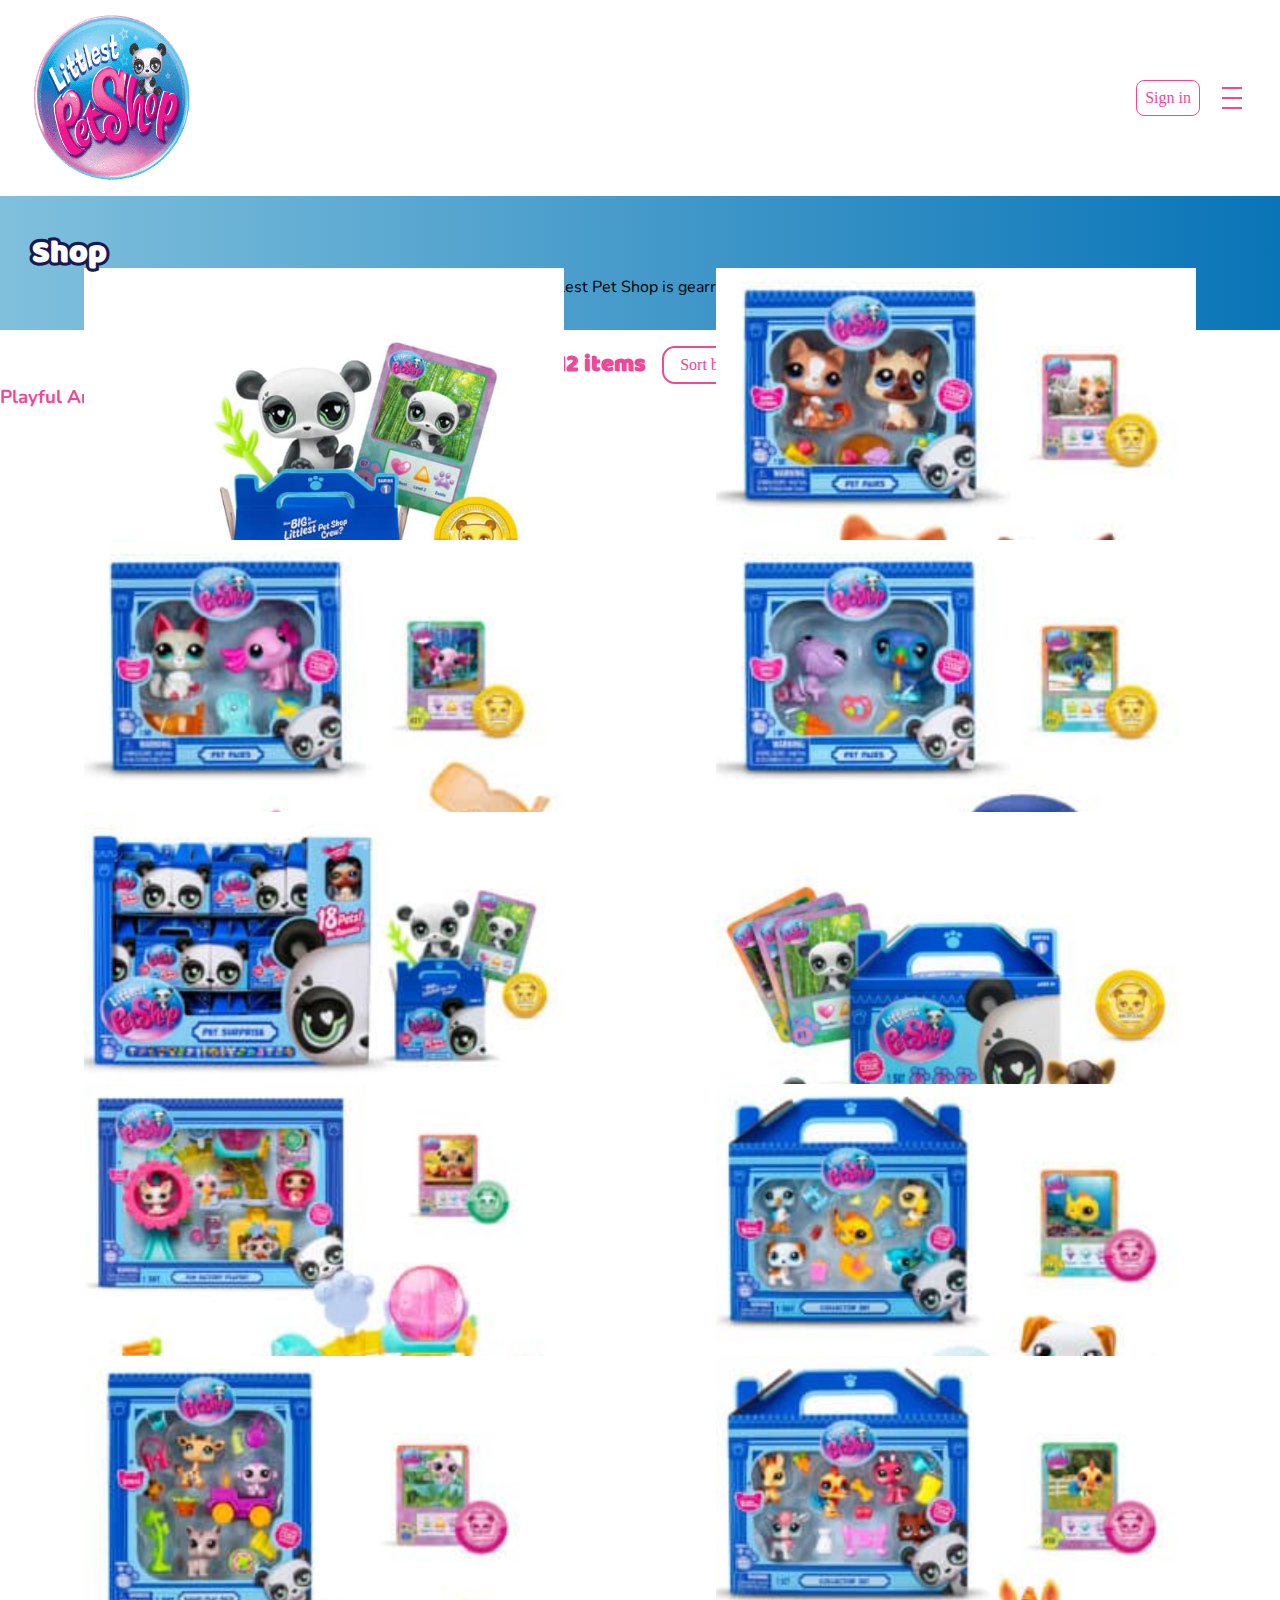
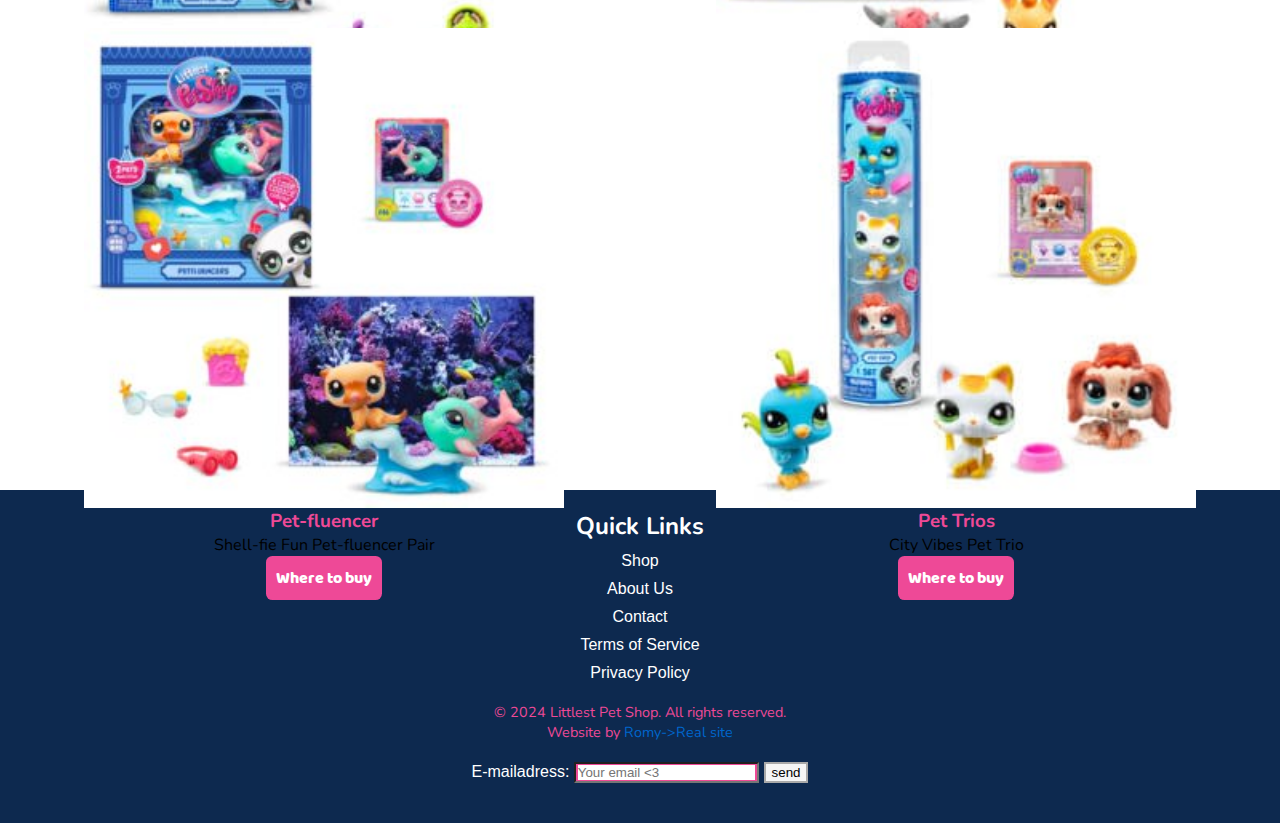
<file: index.html>
<!DOCTYPE html>
<html lang="en">

<head>
	<meta charset="UTF-8">
	<meta name="author" content="Romy">
	<meta name="viewport" content="width=device-width, initial-scale=1">

	<title>Littlest Pet Shop - Home - Littlest Pet Shop</title>

	<link href="styles/style.css" rel="stylesheet">
	<link rel="icon" type="image/png" href="images/lpslogo2.png">
</head>

<body>
	<header>
		<nav>
			<a href="index.html"><img src="images/logolpsovaal.png" alt="logo lps blue and white"></a>
			<a href="productinfo.html">Sign in</a>
			<!-- Hamburger icoon hulp van ali-->
			<button type="button">
				<span></span>
				<span></span>
				<span></span>
			</button>
		</nav>
	</header>
	<section>
		<article>
			<img src="./images/logolpsovaal.png" alt="logo lps, blue logo with a panda ">
			<h3>Menu</h3>
			<button>
				<svg xmlns="http://www.w3.org/2000/svg" viewBox="0 0 24 24" fill="none">
					<path fill-rule="evenodd" clip-rule="evenodd" d="M5.29289 5.29289C5.68342 4.90237 6.31658 4.90237 6.70711 5.29289L12 10.5858L17.2929 5.29289C17.6834 4.90237 18.3166 4.90237 18.7071 5.29289C19.0976 5.68342 19.0976 6.31658 18.7071 6.70711L13.4142 12L18.7071 17.2929C19.0976 17.6834 19.0976 18.3166 18.7071 18.7071C18.3166 19.0976 17.6834 19.0976 17.2929 18.7071L12 13.4142L6.70711 18.7071C6.31658 19.0976 5.68342 19.0976 5.29289 18.7071C4.90237 18.3166 4.90237 17.6834 5.29289 17.2929L10.5858 12L5.29289 6.70711C4.90237 6.31658 4.90237 5.68342 5.29289 5.29289Z" fill="#0F1729">
					</path>
				</svg>
			</button>
			
		</article>
		<ul>
			<li><a href="productinfo.html">Learn</a></li>
			<li><a href="productinfo.html">Shop</a></li>
			<li><a href="productinfo.html">Home</a></li>
			<li><a href="productinfo.html">Roblox</a></li>
		</ul>
		<ul>
			<li><a href="productinfo.html">Create an account</a></li>
			<li><a href="productinfo.html">Log in</a></li>
			<li><a href="productinfo.html"><!-- https://www.svgrepo.com/show/533194/mail-alt.svg--><svg xmlns="http://www.w3.org/2000/svg" aria-label="favorite heart icon" viewBox="0 0 16 16" fill="none"><path d="M1.24264 8.24264L8 15L14.7574 8.24264C15.553 7.44699 16 6.36786 16 5.24264V5.05234C16 2.8143 14.1857 1 11.9477 1C10.7166 1 9.55233 1.55959 8.78331 2.52086L8 3.5L7.21669 2.52086C6.44767 1.55959 5.28338 1 4.05234 1C1.8143 1 0 2.8143 0 5.05234V5.24264C0 6.36786 0.44699 7.44699 1.24264 8.24264Z" fill="#000000" /> </svg></a></li>
			<!-- https://www.svgrepo.com/show/533194/mail-alt.svg-->
			<li><a href="productinfo.html"><svg xmlns="http://www.w3.org/2000/svg" aria-label="envelope icon" viewBox="0 0 24 24" fill="none"> <path d="M4 18L9 12M20 18L15 12M3 8L10.225 12.8166C10.8665 13.2443 11.1872 13.4582 11.5339 13.5412C11.8403 13.6147 12.1597 13.6147 12.4661 13.5412C12.8128 13.4582 13.1335 13.2443 13.775 12.8166L21 8M6.2 19H17.8C18.9201 19 19.4802 19 19.908 18.782C20.2843 18.5903 20.5903 18.2843 20.782 17.908C21 17.4802 21 16.9201 21 15.8V8.2C21 7.0799 21 6.51984 20.782 6.09202C20.5903 5.71569 20.2843 5.40973 19.908 5.21799C19.4802 5 18.9201 5 17.8 5H6.2C5.0799 5 4.51984 5 4.09202 5.21799C3.71569 5.40973 3.40973 5.71569 3.21799 6.09202C3 6.51984 3 7.07989 3 8.2V15.8C3 16.9201 3 17.4802 3.21799 17.908C3.40973 18.2843 3.71569 18.5903 4.09202 18.782C4.51984 19 5.07989 19 6.2 19Z" stroke="#000000" stroke-width="2" stroke-linecap="round" stroke-linejoin="round" /></svg></a></li>
		</ul>
	</section>
	<main>
		<section>
			<!-- eerste section -->
			<div>
				<h1>Shop</h1>
				<h1 aria-hidden="true">Shop</h1>
			</div>
			<p>Een nieuwe generatie Littlest Pet Shop is gearriveerd; Generatie 7 is hier!</p>
		</section>
<!-- tweede section -->
		<section>
			<h2> Showing 12 items</h2>
<!-- https://developer.mozilla.org/en-US/docs/Web/HTML/Element/select -->
			<div>
			<label for="sortby-select">Sort by</label>
			<select name="sortby" id="sortby-select">
				<option value="Popular">Popular</option>
				<option value="Newest">Newest</option>
				<option value="Title, A-Z">Title, A-Z</option>
				<option value="Title, Z-A">Title, Z-A</option>
			</select>
			</div>
		</section>
		<section>
			<h3>Playful Animal Figures</h3>
			<!-- derde section -->
			<ul>
				<li>
					<img src="./images/pandalps.jpeg" alt="LPS panda comes with bamboo, a card and a coin">
					<h3>Pet Surprises</h3><p>Pet Surprise Single Panda</p><a href="productinfo.html">Where to buy</a>
				</li>
				<li>
					<img src="./images/hondjeslps.jpeg" alt="LPS dog and cat with a can of sardines, cheese, a coin and a card">
					<h3>Pet Pairs</h3><p>Bark cuterie Pet Pair</p><a href="productinfo.html">Where to buy</a>
				</li>
				<li><img src="./images/rozeenwitlps.jpeg"
						alt="LPS axolotl and a cat, comes with mini glasses, fake lemonade a shell and swimming glasses">
						<h3>Pet Pairs</h3><p>Divin' Divas Pet Pair</p><a href="productinfo.html">Where to buy</a>
				</li>
				<li><img src="./images/vogellps.jpeg"
						alt="LPS toucan and chameleon, comes with fake mini carrots and a painting board">
						<h3>Pet Pairs</h3><p>Artsy Pals Pet Pair</p><a href="productinfo.html">Where to buy</a>
				</li>
				<li><img src="./images/supriselps.jpeg"
						alt="LPS mistery boxes, shows a panda with bamboo, a caterpillar with a bottle , a cat with fake lemonade and a otter with binoculars ">
						<h3>Pet Surprises</h3><p>Pet Surprise Display</p><a href="productinfo.html">Where to buy</a>
				</li>
				<li><img src="./images/3soort.jpeg"
						alt="LPS mistery boxes, shows a panda with bamboo, a dog with a brush and a horse with a bucket ">
						<h3>Pet Surprises</h3><p>Pet Surprise Three Pack</p><a href="productinfo.html">Where to buy</a>
				</li>
				<li><img src="./images/playdinglps.jpeg"
						alt="LPS playset, a dog and an otter with 2 apples, a feeding bowl, corrots and cheese ">
						<h3>Collector Sets</h3><p>Fun Factory Playset</p><a href="productinfo.html">Where to buy</a>
				</li>
				<li><img src="./images/dolfijn.jpeg"
						alt="LPS dolfin, fish, 2 birds and a dog. Comes with pizza, popcorn, a bottle, a basket, glasses and a play ship ">
						<h3>Playsets</h3><p>Beach Besties Collector Set</p><a href="productinfo.html">Where to buy</a>
				</li>
				<li><img src="./images/safarilps.jpeg"
						alt="LPS rhino, giraffe and a monkey. Comes with a jeep, bonfire, bottles, greenery and a flask  ">
						<h3>Play Packs</h3><p>Safari Play Pack</p><a href="productinfo.html">Where to buy</a>
				</li>
				<li><img src="./images/farmlps.jpeg"
						alt="LPS goat, pony, chicken, ant and a dog. Comes with apples, carrots, and a bucket. ">
						<h3>Collector Sets</h3> <p>Farm Besties Collector Set</p><a href="productinfo.html">Where to buy</a>
				</li>
				<li><img src="./images/waterlps.jpeg"
						alt="LPS otter and dolfin. Comes with popcorn, a wave and two pairs of glasses ">
						<h3>Pet-fluencer</h3><p>Shell-fie Fun Pet-fluencer Pair</p><a href="productinfo.html">Where to buy</a>
				</li>
				<li><img src="./images/citylps.jpeg" alt="LPS dog, bird and a cat. Comes with a feeding bowl">
					<h3>Pet Trios</h3><p>City Vibes Pet Trio</p><a href="productinfo.html">Where to buy</a>
				</li>
			</ul>
		</section>
	</main>
	<script src="scripts/script.js"></script>

	<footer>
		<!--vierde section-->
		<section>
			<h2>Quick Links</h2>
			<ul>
				<li><a href="productinfo.html">Shop</a></li>
				<li><a href="productinfo.html">About Us</a></li>
				<li><a href="productinfo.html">Contact</a></li>
				<li><a href="productinfo.html">Terms of Service</a></li>
				<li><a href="productinfo.html">Privacy Policy</a></li>
			</ul>
		</section>
	
		<section>
			<!--https://www.w3schools.com/html/html_symbols.asp-->
			<p>&copy; 2024 Littlest Pet Shop. All rights reserved.</p>
			<p>Website by <a href="https://www.littlestpetshop.com/shop/">Romy->Real site</a></p>
		</section>
		<section><form>
			<label>
				E-mailadress:
				<input type="email" name="email" placeholder="Your email <3" required/>
			</label>
			<button>send</button>
			</form>
	</section>
	</footer>
</body>

</html>
</file>
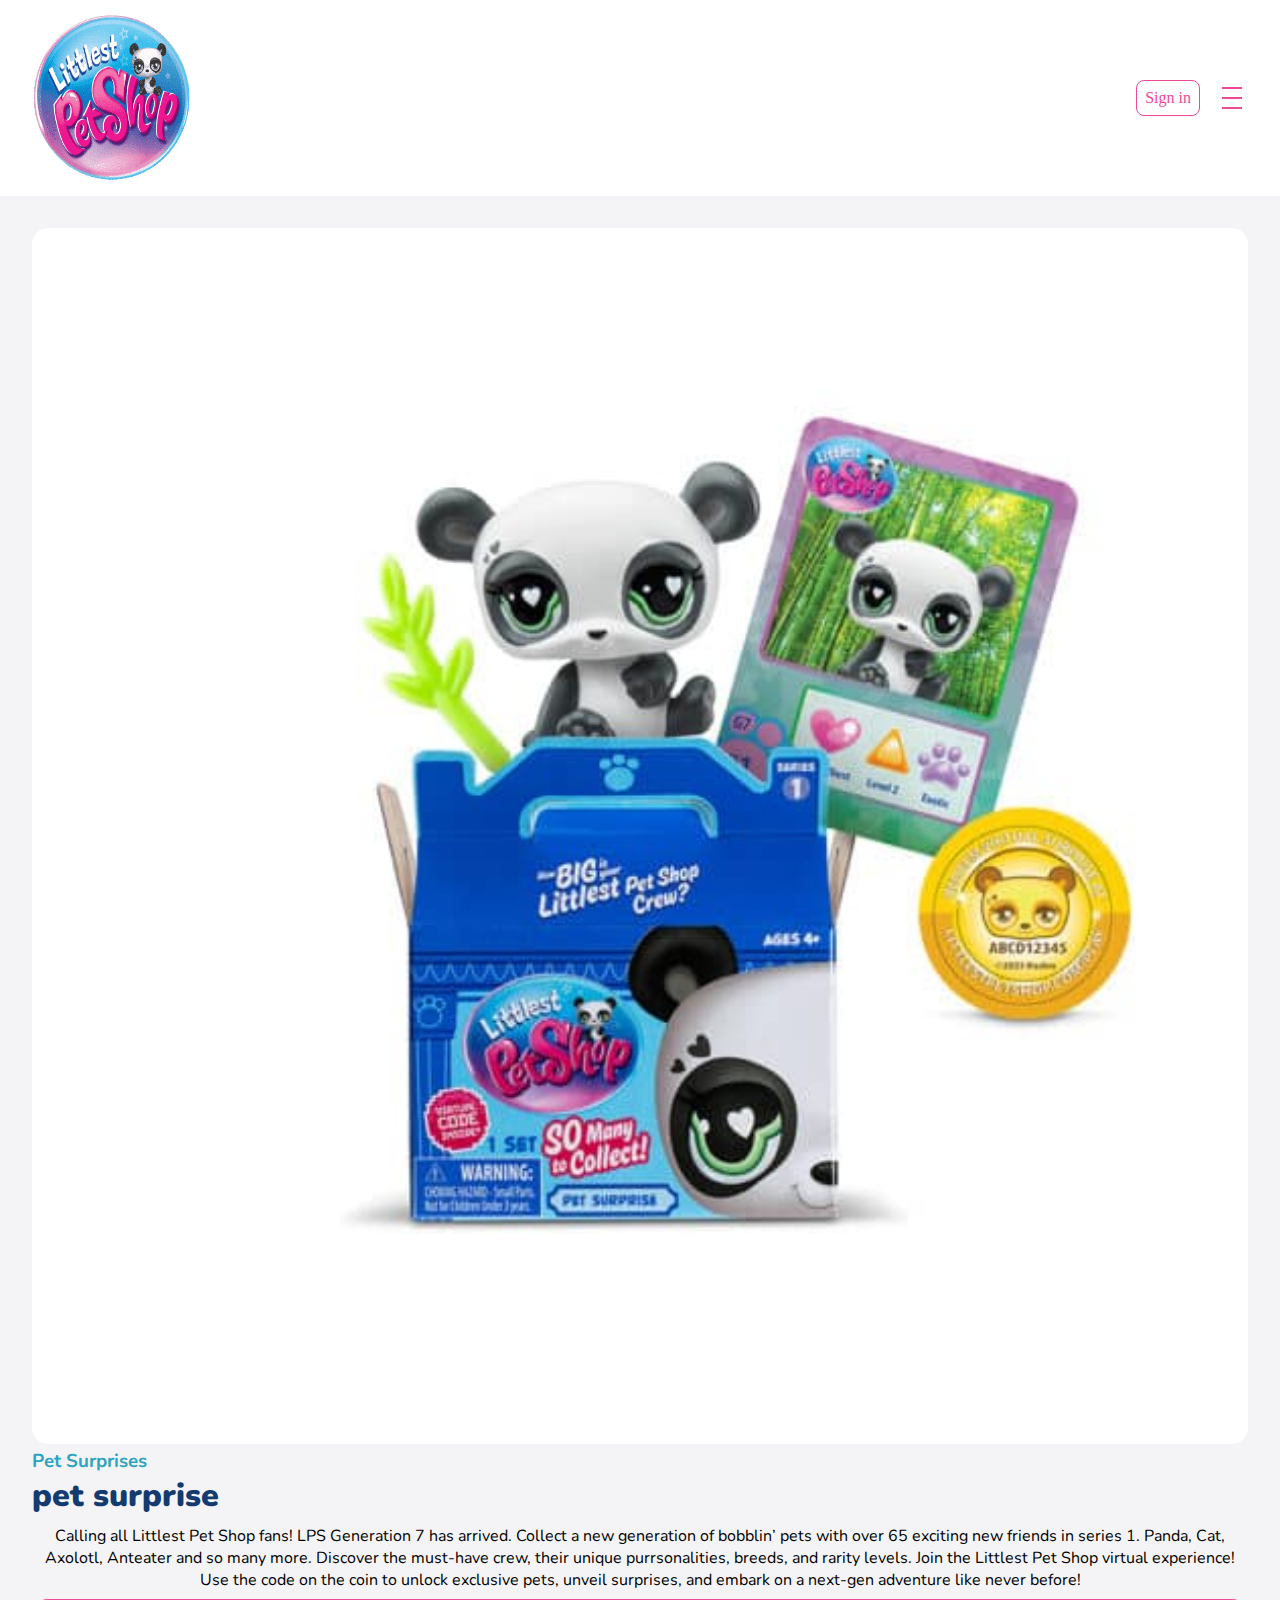
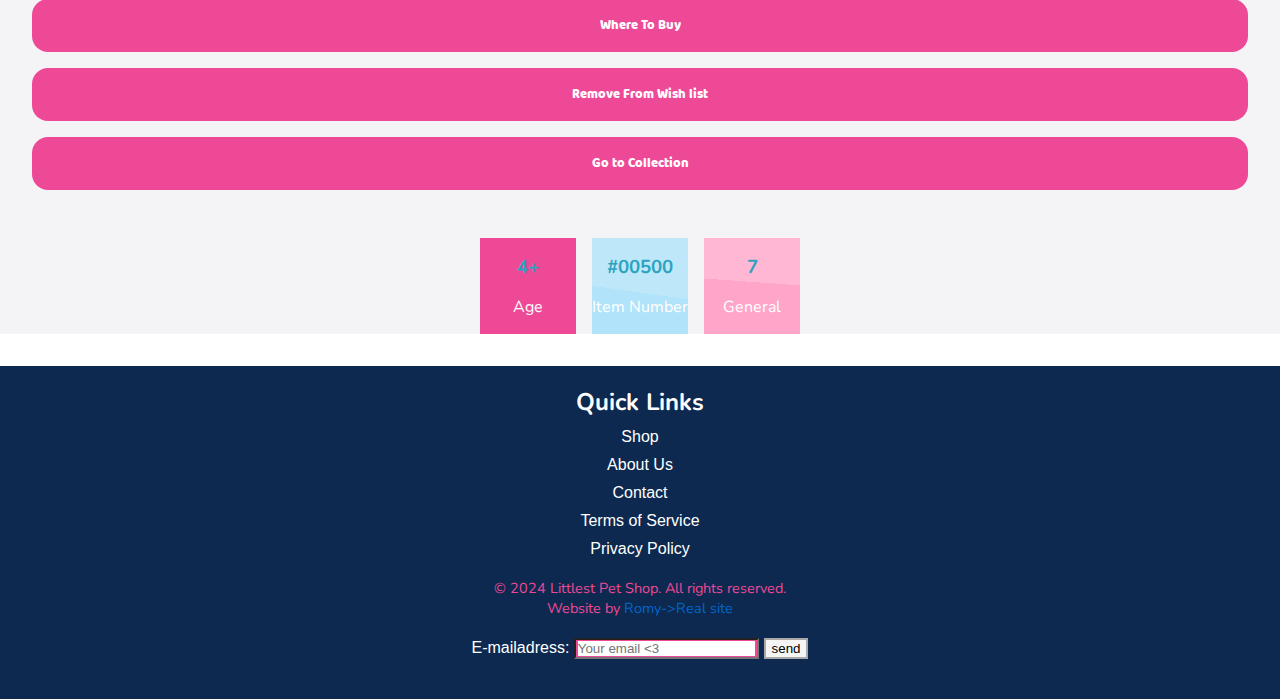
<file: productinfo.html>
<!DOCTYPE html>
<html lang="en">

<head>
	<meta charset="UTF-8">
	<meta name="author" content="Romy">
	<meta name="viewport" content="width=device-width, initial-scale=1">

	<title>Littlest Pet Shop - Home - Littlest Pet Shop</title>

	<link href="styles/style.css" rel="stylesheet">
	<link rel="icon" type="image/svg+xml" href="./images/lpslogo2.png">
</head>

<body>
	<header>
		<nav>
			<a href="index.html"><img src="./images/logolpsovaal.png"
					alt="logo lps with blue and pink animals"></a>
			<a href="productinfo.html">Sign in</a>
			<!-- Hamburger icoon hulp van ali-->
			<button type="button">
				<span></span>
				<span></span>
				<span></span>
			</button>
		</nav>
	</header>
	<section>
		<article>
			<img src="./images/logolpsovaal.png" alt="logo lps, blue logo with a panda ">
			<h3>Menu</h3>
			<button>
				<svg xmlns="http://www.w3.org/2000/svg" viewBox="0 0 24 24" fill="none">
					<path fill-rule="evenodd" clip-rule="evenodd" d="M5.29289 5.29289C5.68342 4.90237 6.31658 4.90237 6.70711 5.29289L12 10.5858L17.2929 5.29289C17.6834 4.90237 18.3166 4.90237 18.7071 5.29289C19.0976 5.68342 19.0976 6.31658 18.7071 6.70711L13.4142 12L18.7071 17.2929C19.0976 17.6834 19.0976 18.3166 18.7071 18.7071C18.3166 19.0976 17.6834 19.0976 17.2929 18.7071L12 13.4142L6.70711 18.7071C6.31658 19.0976 5.68342 19.0976 5.29289 18.7071C4.90237 18.3166 4.90237 17.6834 5.29289 17.2929L10.5858 12L5.29289 6.70711C4.90237 6.31658 4.90237 5.68342 5.29289 5.29289Z" fill="#0F1729">
					</path>
				</svg>
			</button>
		</article>
		<ul>
			<li><a href="productinfo.html">Learn</a></li>
			<li><a href="productinfo.html">Shop</a></li>
			<li><a href="productinfo.html">Home</a></li>
			<li><a href="productinfo.html">Roblox</a></li>
		</ul>
		<ul>
			<li><a href="productinfo.html">Create an account</a></li>
			<li><a href="productinfo.html">Log in</a></li>
			<li>
				<a href="productinfo.html">
					<!-- https://www.svgrepo.com/show/533194/mail-alt.svg-->
					<svg xmlns="http://www.w3.org/2000/svg" aria-label="favorite heart icon" viewBox="0 0 16 16"
						fill="none">
						<path
							d="M1.24264 8.24264L8 15L14.7574 8.24264C15.553 7.44699 16 6.36786 16 5.24264V5.05234C16 2.8143 14.1857 1 11.9477 1C10.7166 1 9.55233 1.55959 8.78331 2.52086L8 3.5L7.21669 2.52086C6.44767 1.55959 5.28338 1 4.05234 1C1.8143 1 0 2.8143 0 5.05234V5.24264C0 6.36786 0.44699 7.44699 1.24264 8.24264Z"
							fill="#000000" />
					</svg></a>
			</li>
			<!-- https://www.svgrepo.com/show/533194/mail-alt.svg-->
			<li><a href="productinfo.html"><svg xmlns="http://www.w3.org/2000/svg" aria-label="envelope icon"
						viewBox="0 0 24 24" fill="none">
						<path
							d="M4 18L9 12M20 18L15 12M3 8L10.225 12.8166C10.8665 13.2443 11.1872 13.4582 11.5339 13.5412C11.8403 13.6147 12.1597 13.6147 12.4661 13.5412C12.8128 13.4582 13.1335 13.2443 13.775 12.8166L21 8M6.2 19H17.8C18.9201 19 19.4802 19 19.908 18.782C20.2843 18.5903 20.5903 18.2843 20.782 17.908C21 17.4802 21 16.9201 21 15.8V8.2C21 7.0799 21 6.51984 20.782 6.09202C20.5903 5.71569 20.2843 5.40973 19.908 5.21799C19.4802 5 18.9201 5 17.8 5H6.2C5.0799 5 4.51984 5 4.09202 5.21799C3.71569 5.40973 3.40973 5.71569 3.21799 6.09202C3 6.51984 3 7.07989 3 8.2V15.8C3 16.9201 3 17.4802 3.21799 17.908C3.40973 18.2843 3.71569 18.5903 4.09202 18.782C4.51984 19 5.07989 19 6.2 19Z"
							stroke="#000000" stroke-width="2" stroke-linecap="round" stroke-linejoin="round">
					</path>
						</svg>
				</a>
			</li>
		</ul>
	</section>
	<main class="tweedepagina">
		<section>
			<img src="./images/pandalps.jpeg" alt="LPS panda comes with bamboo, a card and a coin">
			<h3>Pet Surprises</h3>
			<h4>pet surprise</h4>
			<p>Calling all Littlest Pet Shop fans! LPS Generation 7 has arrived. Collect a new generation of bobblin’
				pets with over 65 exciting new friends in series 1. Panda, Cat, Axolotl, Anteater and so many more.
				Discover the must-have crew, their unique purrsonalities, breeds, and rarity levels.
				Join the Littlest Pet Shop virtual experience! Use the code on the coin to unlock exclusive pets, unveil
				surprises, and embark on a next-gen adventure like never before! </p>
			<div>
				<button>Where To Buy</button>
				<button>Remove From Wish list</button>
				<button>Go to Collection</button>
			</div>
		</section>
		<section>
			<ul>
				<li>
					<h3>4+</h3>
					<p>Age</p>
				</li>
				<li>
					<h3>#00500</h3>
					<p>Item Number</p>
				</li>
				<li>
					<h3>7</h3>
					<p>General</p>
				</li>
			</ul>
		</section>
	</main>
	<script src="scripts/script.js"></script>
	<footer>
		<section>
			<h2>Quick Links</h2>
			<ul>
				<li><a href="productinfo.html">Shop</a></li>
				<li><a href="productinfo.html">About Us</a></li>
				<li><a href="productinfo.html">Contact</a></li>
				<li><a href="productinfo.html">Terms of Service</a></li>
				<li><a href="productinfo.html">Privacy Policy</a></li>
			</ul>
		</section>
		<section>
			<!--https://www.w3schools.com/html/html_symbols.asp-->
			<p>&copy; 2024 Littlest Pet Shop. All rights reserved.</p>
			<p>Website by <a href="https://www.littlestpetshop.com/shop/">Romy->Real site</a></p>
		</section>
		<!-- credits aan anouk -->
		<section>
			<form>
				<label>
					E-mailadress:
					<input type="email" name="email" placeholder="Your email <3" required />
				</label>
				<button>send</button>
			</form>
		</section>
		<!-- credits aan anouk -->
	</footer>
</body>

</html>
</file>
<file: styles/style.css>
@import url('https://fonts.googleapis.com/css2?family=Expletus+Sans:ital,wght@0,400..700;1,400..700&family=Montserrat:ital,wght@0,100..900;1,100..900&family=Nunito:ital,wght@0,200..1000;1,200..1000&family=Saira:ital,wght@0,100..900;1,100..900&display=swap');

/*hulp van student assistent*/
@font-face {
	font-family: PetShopFont;
	src: url("../fonts/Baloo-Regular.ttf");
}

/* Van Ali dan lijkt mijn site op laptop een beetje responsive*/
@media (min-width: 800px) {
	main section:nth-of-type(3) ul li {
		height: auto;
	}
}
/* hulp van eerste jaars */
@keyframes draaiennn {
	0% {
		transform: rotate(0deg);
		/* Begin de rotatie bij 0 graden */
	}

	100% {
		transform: rotate(360deg);
		/* Draai de afbeelding 360 graden */
	}
}
/* komt van bron: https://stackoverflow.com/questions/38132700/css-wiggle-shake-effect */
@keyframes wiggle {

	0% {
		transform: rotate(0deg);
	}

	25% {
		transform: rotate(-5deg);
	}

	50% {
		transform: rotate(5deg);
	}

	75% {
		transform: rotate(-5deg);
	}

	100% {
		transform: rotate(0deg);
	}
}

/**************/
/* CSS REMEDY */
/**************/
*,
*::after,
*::before {
	box-sizing: border-box;
	margin: 0;
}

/*********************/
/* CUSTOM PROPERTIES */
/*********************/
:root {
	/* startje */
	--color-text: #111;
	--color-background: #eee;
	--color-llp: #EE4997;
	--color-blue: lightblue;
	--footer-bgcolor: #0D294F;
	--lps-plain-text: "Nunito";

}


body {
	box-sizing: border-box;
	overflow-x: hidden;
	/* Voorkomt horizontaal scrollen op de pagina*/
}

ul {
	padding: 0;
}

li {
	list-style-type: none;

}

a {
	text-decoration: none;
}

p,
h2 {
	font-family: var(--lps-plain-text);
	text-align: center;
}

h3 {
	font-family: var(--lps-plain-text);
	color: #EE4997;
}

h4 {
	font-family: var(--lps-plain-text);
	color: #0D294F;
}

button {
	background-color: transparent;
	border: none;
}

img {
	width: 100%;
	aspect-ratio: 1/1;
	/* Behoud de verhoudingen van de afbeelding */
}

svg {
	width: 100%;
}

body>section article {
	display: flex
}

/* hulp van studenassistent voor hamburger menu*/
body>section {
	width: 100vw;
	opacity: 0;
	pointer-events: none;
	background-color: whitesmoke;
	height: 100vh;
	position: absolute;
	top: 0;
	font-family: system-ui, -apple-system, BlinkMacSystemFont, 'Segoe UI', Roboto, Oxygen, Ubuntu, Cantarell, 'Open Sans', 'Helvetica Neue', sans-serif;
	z-index: 1;
	transition: .5s;
}

body>section.active {
	opacity: 1;
	pointer-events: all;
}

body>section ul {
	display: flex;
	flex-direction: column;
}

body>section ul:nth-of-type(2) {
	margin-top: 3rem;
}

body>section ul li a {
	display: block;
}

body>section ul:first-of-type li a {
	padding: 1rem;
	border-top: solid .5px #ccc;
	border-bottom: solid .5px #ccc;
}

body>section ul:nth-of-type(2) {
	display: flex;
	text-align: center;
}

body>section ul:nth-of-type(2) li:nth-of-type(1) a,
body>section ul:nth-of-type(2) li:nth-of-type(2) a {
	padding: 1rem;
	width: 100%;
	display: inline-block;
	border-top: solid .5px #ccc;
	border-bottom: solid .5px #ccc;

}

body>section ul:nth-of-type(2) li:nth-of-type(3) a,
body>section ul:nth-of-type(2) li:nth-of-type(4) a {
	margin: 0 auto;
}



body>section ul:nth-of-type(2) li:nth-of-type(3) a {
	margin-top: 2rem
}


body>section article {
	display: flex;
	width: 100%;
	justify-content: space-between;
	flex-direction: row;
	/* Zorg ervoor dat de inhoud onder elkaar komt */
	align-items: center;
	padding: 1rem;
}

body>section article img {
	width: 20%;
}

body>section ul li a {
	color: #EE4997;
}

body>section ul:nth-of-type(2) li:nth-of-type(3) a {
	display: block;
	width: 2rem;
}

body>section ul:nth-of-type(2) li:nth-of-type(4) a {
	display: block;
	width: 2rem;
}

body>section article button {
	width: auto;
	display: inline-flex;
	align-items: center;
	justify-content: center;
	padding: 0.5rem;
}

body>section article button svg {
	width: 2rem;
	height: 2rem;
	fill: black;
}

[class="tweedepagina"] {
	background-color: #F4F4F7;
}
[class="tweedepagina"] section:first-of-type {
	background: transparent;
}

[class="tweedepagina"] section img {
	border-radius: 1rem;
}

[class="tweedepagina"] section h3 {
	color: #2CA4C0;
	font-weight: 700; 
}
[class="tweedepagina"] section h3 {
	color: #2CA4C0;
	font-weight: 700; 
}
[class="tweedepagina"] section h4 {
font-weight: 900;
font-size: 2rem;
text-align: left;
color: #133B70;
}

[class="tweedepagina"] section:nth-of-type(1) p{
	margin: .5rem;
}

[class="tweedepagina"] section:nth-of-type(2) ul {
	flex-direction: row;
	gap: 1rem;
}


[class="tweedepagina"] section:nth-of-type(2) ul li{
	aspect-ratio: 1/1;
	width: 6rem;
	margin: 0;
	padding: 0;
}


[class="tweedepagina"] section:nth-of-type(1)  div {
	display: flex;
	flex-direction: column;
	gap: 1rem;
}

[class="tweedepagina"] section:nth-of-type(1) button {
	width:100%;
	display:block;
	background-color:#EE4997;
	padding: 1rem;
	border-radius: 1rem;
	color:white;
	font-family: PetShopFont;
}

button:focus{
background-color: pink;
}



header nav {
	display: flex;
	width: 100%;
	background-color: white;
	align-items: center;


}

header nav a:first-of-type {
	width: 30%;
	margin-left: 1rem;
	margin-right: auto;

}

header nav a:first-of-type img {
	width: 50%;
}

/* https://developer.mozilla.org/en-US/docs/Web/CSS/animation*/
header nav a:nth-of-type(1) img {
	animation: draaiennn 18s linear infinite;

}

/* sign in button*/
header nav a:nth-of-type(2) {
	color: var(--color-llp);
	padding: 0.5rem;
	border-radius: .5rem;
	border: solid var(--color-llp) 1px;
	font-family: PettShopFont;
}

header nav button {
	aspect-ratio: 1/1;
	width: 3rem;
	display: flex;
	justify-content: center;
	flex-direction: column;
	gap: .5rem;
	background-color: transparent;
	border: none;
	margin: 0 1rem;
}

header nav button span {
	display: block;
	width: 55%;
	height: 2px;
	background-color: var(--color-llp);
}

/* Main */
/* hulp van studentassistent*/

div h1 {
	position: absolute;
	font-family: PetShopFont;
}
/* bron van https://cssgradient.io/*/

div h1:nth-of-type(1) {
	color: white;
	-webkit-text-stroke: .4rem rgb(23, 26, 79);
	/* buitenlijn kleur */
	font-family: PetShopFont;
}
/* bron van https://cssgradient.io/*/

div h1:nth-of-type(2) {
	color: white;
	font-family: PetShopFont;
}


main h2:first-of-type {
	color: #EE4997;
	font-family: PetShopFont;
}



main section:first-of-type {
	background: rgb(2, 0, 36);
	background: linear-gradient(-90deg, #0974B7 0%, #80C0DD 100%);
	padding: 2rem;
}

main section ul li {
	
	display: grid;
	place-content: center;
	gap: 1em;
}

main article {
	width: 100%;
}

main section {
	box-sizing: border-box;
	margin: 0;
}

main section:nth-of-type(1) div {
	top: 0;
}

main section:nth-of-type(1) p {
	margin-top: 3rem;
}


main section:nth-of-type(2) select {
	border: none;
}

main section:nth-of-type(2) {
	display: flex;
	justify-content: center;
	align-items: center;
	gap: 1rem;
	padding-top: 1rem;
}

main section:nth-of-type(2) div {
	border: solid 2px #EE4997;
	padding: .5rem 1rem;
	color: #EE4997;
	border-radius: .8rem;
}

main section:nth-of-type(3) img {
	width: 80%;
}

/* Anouk heeft me heel lief geholpen met dit stuk*/
main section:nth-of-type(3) ul {
	padding: 0;
	display: grid;
	grid-template-columns: repeat(2, 1fr);
	gap: 1rem;
	padding: 1rem;
	align-items: center;
}

main section:nth-of-type(3) ul li {
	display: flex;
	flex-direction: column;
	gap: 0;
	align-items: center;
	margin: 0.5rem;
	height: 15rem;
	align-items: center;

}

main section:nth-of-type(3) ul li a {
	margin-top: auto;
}

main section:nth-of-type(3) ul li a:first-of-type {
	background-color: #EE4997;
	border-radius: 0.4rem;
	padding: 0.6rem;
	color: white;
	text-align: center;
	transition: background-color 0.3s;
	font-family:PetShopFont ;
}

main section:nth-of-type(3) ul li a:first-of-type:hover {
	background-color: #0D294F;
}

[class="tweedepagina"] article option {
	color: red;
}

footer {

	background-color: var(--footer-bgcolor);
	margin-top: 2rem;

}

footer {
	background-color: #0D294F;
	padding: 20px;
	font-family: Arial, sans-serif;
	text-align: center;
}

footer section {
	margin-bottom: 20px;
}

footer h2 {
	font-size: 1.5rem;
	margin-bottom: 10px;
	color: white;
	animation: wiggle 4s infinite ease-in-out;
}

footer ul {
	list-style-type: none;
	padding: 0;
	margin: 0;
}

footer ul li {
	margin-bottom: 10px;
}

footer ul li a {
	text-decoration: none;
	color: white;
	font-size: 1rem;
}

footer p {
	font-size: 0.9rem;
	color: #EE4997;
}

footer a {
	color: #0066cc;
	text-decoration: none;
}



/* ali geleerd heo ik moet aanspreken */

[class="tweedepagina"] ul {

	display: flex;
	flex-direction: column;
}

[class="tweedepagina"] ul li {
	overflow: hidden;
	position: relative;
	display: flex;
	align-items: center;
	justify-content: center;
	padding: 1rem;
	flex-direction: column;
	background-color: #EE4997;
}

[class="tweedepagina"] ul li:nth-of-type(2) {
    background: linear-gradient(188deg, #BFE7FA 0%, #BFE7FA 56%, #B1E3FA 56%, #B1E3FA 100%);
}

[class="tweedepagina"] ul li:nth-of-type(3) {
	background: linear-gradient(184deg, #FFB7D4 0%, #FFB7D4 46%, #FFA5C9 46%, #FFA5C9 100%);
}
[class="tweedepagina"] ul li:nth-of-type(4) {
	background: linear-gradient(12deg, rgb(34, 100, 176) 0%, rgb(34, 100, 176) 47%, rgb(78, 131, 192) 47%, rgb(78, 131, 192) 100%);
}
[class="tweedepagina"] ul li:nth-of-type(5) {
	background: linear-gradient(184deg, #FFB7D4 0%, #FFB7D4 46%, #FFA5C9 46%, #FFA5C9 100%);
}
[class="tweedepagina"] ul li:nth-of-type(6) {
    background: linear-gradient(188deg, #BFE7FA 0%, #BFE7FA 56%, #B1E3FA 56%, #B1E3FA 100%);
}
[class="tweedepagina"] ul li img {

	border-radius: 1rem;
	border: solid .5rem var(--color-blue);
	object-fit: cover;
	width: 10rem;
	aspect-ratio: 1/1;
}

[class="tweedepagina"] ul li p {
	text-align: center;
	color: white;
}
[class="tweedepagina"] h4 {
	text-align: center;
	color: white;
}
li p h2 h3 {
	margin: 0;
	padding: .5rem;
	text-align: left;

}
/* hulp van ali */
button:focus {
	outline: none;
	animation: focusAnimation infinite 1s ;

}

a:focus {
	animation: focusAnimation infinite 1s;
	outline: none;
}

/* hulp van anouk*/
footer section form {
	margin-top: 1em;
	display: flex;
	justify-content: center;
	align-items: center;
	gap: .3em;
}
/* anoukje geholpen */
footer section form label input:user-invalid {
	background-color: red;
}

footer section form label input:valid {
	background-color: green;
}

footer section form label input::placeholder {
	background-color: white;
}

footer section input {
	appearance: none;
	background-color: #EE4997;
}

footer section label::selection {
	background-color: #004329;
	color: white;
}


footer section button 
{
	background-color: whitesmoke;
	border: 2px solid darkgray;
}


footer label {
	color:white;
}
/* ali geholpen */

@keyframes focusAnimation {
	from {
		border: solid inherit 5px;
	}
	to {
		border: solid blue 5px;

	}
}
</file>
